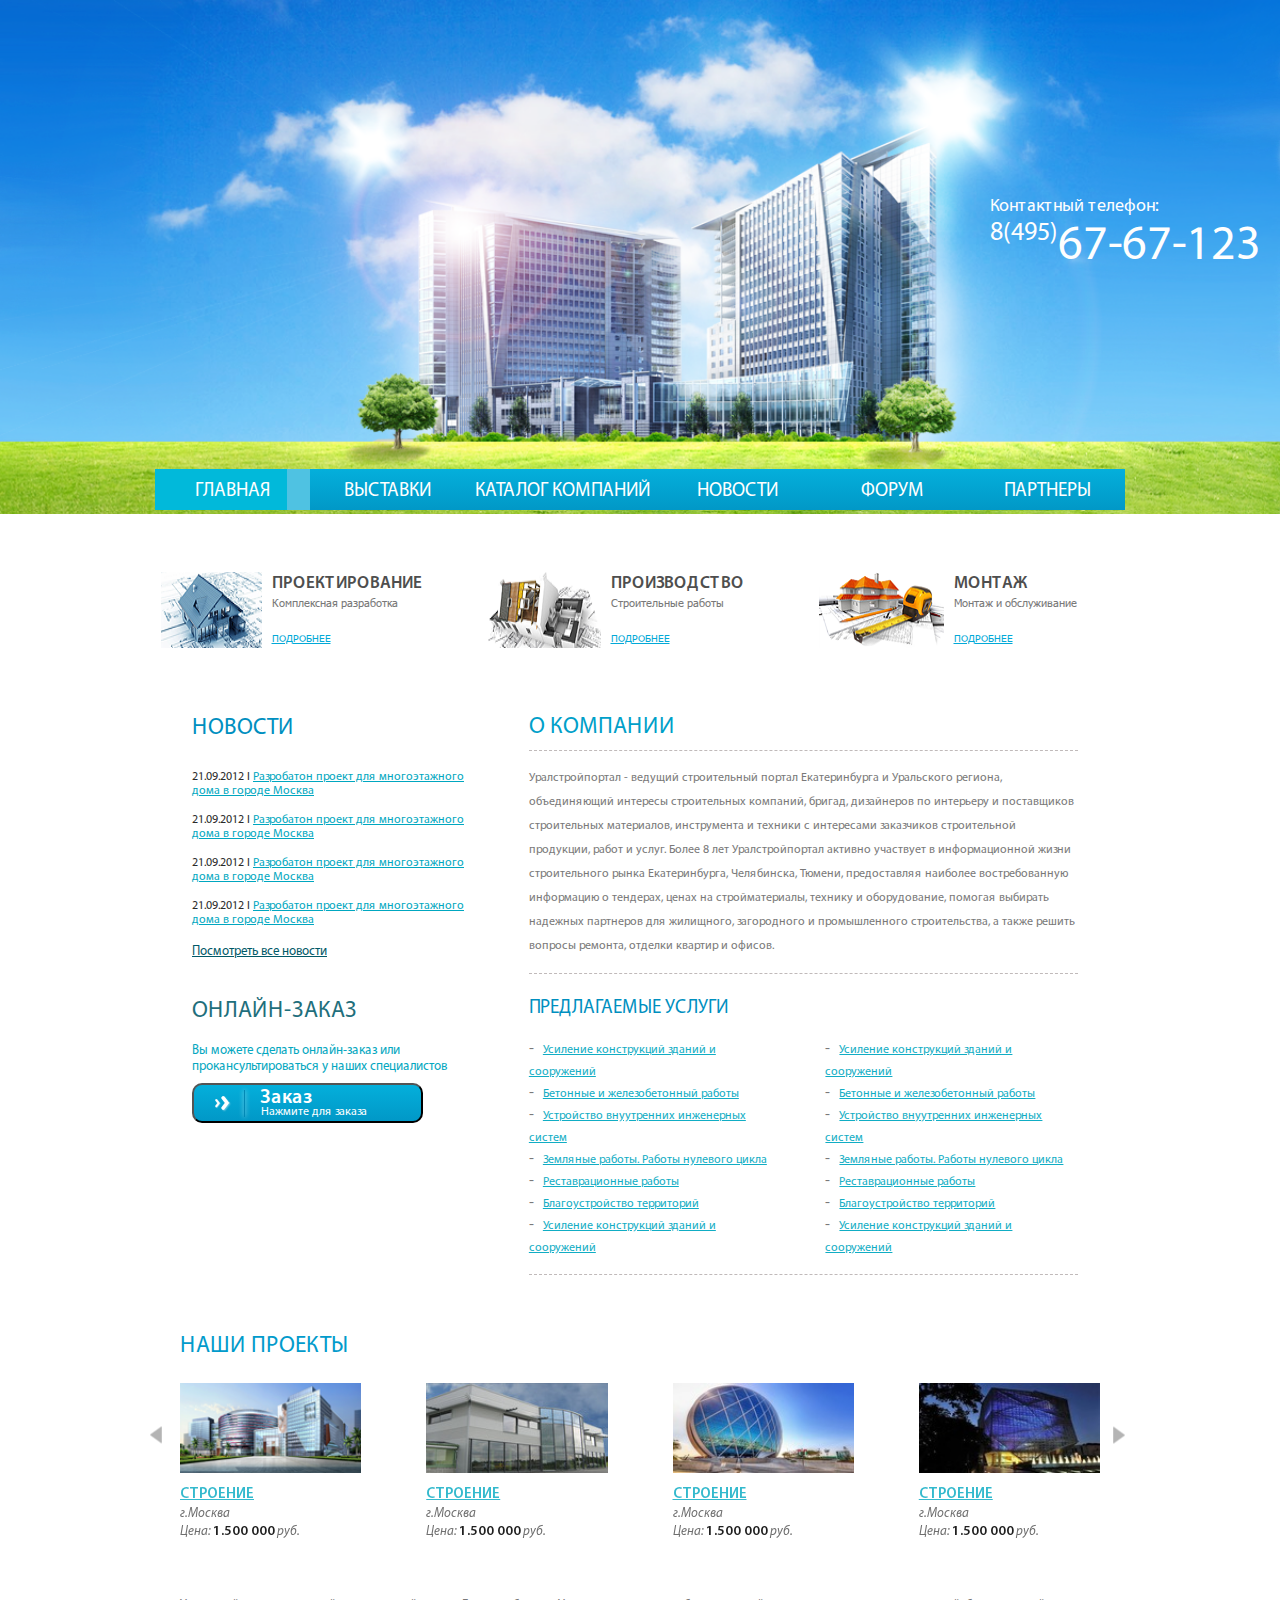
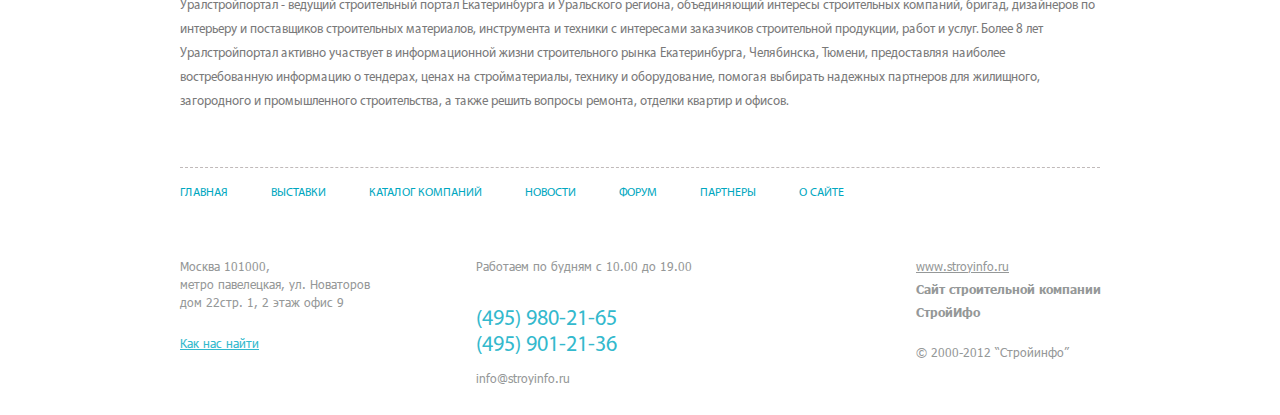
<file: index.html>
<!DOCTYPE html>
<html lang="ru">
<head>
	<meta charset="UTF-8">
	<meta name="viewport" content="width=device-width, initial-scale=1">
	<title>Уралстройпортал</title>
	<link rel="stylesheet" href="css/main.css">
	<link rel="stylesheet" href="css/media.css">
	<link rel="stylesheet" href="libs/owlcarousel2/assets/owl.carousel.min.css">
	<link rel="stylesheet" href="libs/owlcarousel2/assets/owl.theme.default.css">
</head>
<body>
	<header class="header">
			<div class="phone">
				<p>Контактный телефон:</p>
				<div class="flex">
				<p>8(495)</p>
				<p>67-67-123</p>
				</div>
			</div>
				<div class="container">
							<nav>
								<a href="#" id="touch-menu" class="icon">&#9776; Меню</a>
						<div class="menu">
							<ul class="ul">
								<li class="activ"><a href="#">ГЛАВНАЯ</a></li>
								<li><a href="#">ВЫСТАВКИ</a></li>
								<li><a href="#">КАТАЛОГ КОМПАНИЙ</a></li>
								<li><a href="#">НОВОСТИ</a></li>
								<li><a href="#">ФОРУМ</a></li>
								<li><a href="#">ПАРТНЕРЫ</a></li>
							</ul>
						</div>
					</nav>
			</div>
	</header>
	<section class="line">
		<div class="wrapper">
			<div class="line__cards">
				<div class="card">
					<img src="img/Layer1.png" alt="1">
					<div class="text text__margin">
						<p class="name">ПРОЕКТИРОВАНИЕ</p>
						<p class="position">Комплексная разработка</p>
						<p class="more"><a href="#">ПОДРОБНЕЕ</a></p>
						</div>
				</div>
				<div class="card">
					<img src="img/Layer2.png" alt="2">
					<div class="text">
						<p class="name">ПРОИЗВОДСТВО</p>
						<p class="position">Строительные работы</p>
						<p class="more"><a href="#">ПОДРОБНЕЕ</a></p>
						</div>
				</div>
				<div class="card">
					<img src="img/Layer3.png" alt="3">
					<div class="text">
						<p class="name">МОНТАЖ</p>
						<p class="position">Монтаж и обслуживание</p>
						<p class="more"><a href="#">ПОДРОБНЕЕ</a></p>
						</div>
					</div>
				</div>
			</div>
		</div>
	</section>

		<section class="main__content">
			<div class="wrapper__container">
<div class="news">
  <div class="main new">
    <h2 class="left__news">Новости</h2>
    <p>21.09.2012 l <a href="#">Разробатон проект для многоэтажного 
дома в городе Москва</a></p>
    <p>21.09.2012 l <a href="#">Разробатон проект для многоэтажного 
дома в городе Москва</a></p>
    <p>21.09.2012 l <a href="#">Разробатон проект для многоэтажного 
дома в городе Москва</a></p>
    <p>21.09.2012 l <a href="#">Разробатон проект для многоэтажного 
дома в городе Москва</a></p>
<a href="#" class="view">Посмотреть все новости</a>
  </div>
  <div class="right new adaptiv">
  	  	<h2 class="right__online">О КОМПАНИИ</h2>
    <p>
Уралстройпортал - ведущий строительный портал Екатеринбурга и Уральского региона, объединяющий интересы строительных компаний, бригад, дизайнеров по интерьеру и поставщиков строительных материалов, инструмента и техники с интересами заказчиков строительной продукции, работ и услуг. Более 8 лет Уралстройпортал активно участвует в информационной жизни строительного рынка Екатеринбурга, Челябинска, Тюмени, предоставляя наиболее востребованную информацию о тендерах, ценах на стройматериалы, технику и оборудование, помогая выбирать надежных партнеров для жилищного, загородного и промышленного строительства, а также решить вопросы ремонта, отделки квартир и офисов.
    </p>
  </div>
</div>

<div class="news">
  <div class="main new online__adap">
    <h2 class="left__online">Онлайн-заказ</h2>
    <p class="online">Вы можете сделать онлайн-заказ или
прокансультироваться у наших специалистов</p>
  <button class="btn">
	<div class="ims">
    <img src="img/prev button1.png" alt="1" style="vertical-align:middle">
     <img src="img/prev button2.png" alt="2" style="vertical-align:middle"> 
    </div>
    <div class="border"><p>Заказ</p>
    <p>Нажмите для заказа</p>
    </div>
</button>
</div>
  <div class="right new">
		<h2 class="rigth__two">ПРЕДЛАГАЕМЫЕ УСЛУГИ</h2>
		<div class="flex__services">
		<div class="services">
			<ul class="ul__serveces">
				<li><a href="#">Усиление конструкций зданий и сооружений</a></li>
				<li><a href="#">Бетонные и железобетонный работы</a></li>
				<li><a href="#">Устройство внуутренних инженерных систем</a></li>
				<li><a href="#">Земляные работы. Работы нулевого цикла</a></li>
				<li><a href="#">Реставрационные работы</a></li>
				<li><a href="#">Благоустройство территорий</a></li>
				<li><a href="#">Усиление конструкций зданий и сооружений</a></li>
			</ul>
		</div>
		<div class="proposed services">
			<ul class="ul__serveces">
				<li><a href="#">Усиление конструкций зданий и сооружений</a></li>
				<li><a href="#">Бетонные и железобетонный работы</a></li>
				<li><a href="#">Устройство внуутренних инженерных систем</a></li>
				<li><a href="#">Земляные работы. Работы нулевого цикла</a></li>
				<li><a href="#">Реставрационные работы</a></li>
				<li><a href="#">Благоустройство территорий</a></li>
				<li><a href="#">Усиление конструкций зданий и сооружений</a></li>
			</ul>
		</div>
	</div>
  </div>
</div>
</div>
		</section>
	<section class="projects">
		<div class="wrapper__container pro">
			<h2>НАШИ ПРОЕКТЫ</h2>
			<div class="owl-carousel owl-theme">
			  <div>
			  	<img src="img/Layer-row2.png" alt="structure">
					<h3><a href="#">СТРОЕНИЕ</a></h3>
					<p>г.Москва</p>
					<p>Цена:  <span>1.500 000</span> руб.</p>
			  </div>
			  <div>
			  	<img src="img/imgonline-com-ua-Resize-ztbFECZHjMfWB.jpg" alt="structure">
					<h3><a href="#">СТРОЕНИЕ</a></h3>
					<p>г.Москва</p>
					<p>Цена:  <span>1.500 000</span> руб.</p>
			  </div>
			 <div>
			  	<img src="img/imgonline-com-ua-Resize-0yqBtrIUTwGJ1q.jpg" alt="structure">
					<h3><a href="#">СТРОЕНИЕ</a></h3>
					<p>г.Москва</p>
					<p>Цена:  <span>1.500 000</span> руб.</p>
			  </div>
			  <div>
			  	<img src="img/imgonline-com-ua-Resize-JvB4XLoqzCplN.jpg" alt="structure">
					<h3><a href="#">СТРОЕНИЕ</a></h3>
					<p>г.Москва</p>
					<p>Цена:  <span>1.500 000</span> руб.</p>
			  </div>
			  <div>
			  	<img src="img/imgonline-com-ua-Resize-kkWCzeBWUd.jpg" alt="structure">
					<h3><a href="#">СТРОЕНИЕ</a></h3>
					<p>г.Москва</p>
					<p>Цена:  <span>1.500 000</span> руб.</p>
			  </div>
			  <div>
			  	<img src="img/imgonline-com-ua-Resize-LR4WkHXHHIGztzV.jpg" alt="structure">
					<h3><a href="#">СТРОЕНИЕ</a></h3>
					<p>г.Москва</p>
					<p>Цена:  <span>1.500 000</span> руб.</p>
			  </div>
			  <div>
			  	<img src="img/imgonline-com-ua-Resize-mVmnjokubJ.jpg" alt="structure">
					<h3><a href="#">СТРОЕНИЕ</a></h3>
					<p>г.Москва</p>
					<p>Цена:  <span>1.500 000</span> руб.</p>
			  </div>
			  <div>
			  	<img src="img/imgonline-com-ua-Resize-NA74BE8eLW.jpg" alt="structure">
					<h3><a href="#">СТРОЕНИЕ</a></h3>
					<p>г.Москва</p>
					<p>Цена:  <span>1.500 000</span> руб.</p>
			  </div>
			</div>
			<div class="text__about">
				Уралстройпортал - ведущий строительный портал Екатеринбурга и Уральского региона, объединяющий интересы строительных компаний, бригад, дизайнеров по интерьеру и поставщиков строительных материалов, инструмента и техники с интересами заказчиков строительной продукции, работ и услуг. Более 8 лет Уралстройпортал активно участвует в информационной жизни строительного рынка Екатеринбурга, Челябинска, Тюмени, предоставляя наиболее востребованную информацию о тендерах, ценах на стройматериалы, технику и оборудование, помогая выбирать надежных партнеров для жилищного, загородного и промышленного строительства, а также решить вопросы ремонта, отделки квартир и офисов.
			</div>
		</div>
	</section>
	<section class="footer__nav">
		<div class="wrapper__container">
			<div class="container__footer">
						<ul class="ul__footer">
							<li><a href="#">ГЛАВНАЯ</a></li>
							<li><a href="#">ВЫСТАВКИ</a></li>
							<li><a href="#">КАТАЛОГ КОМПАНИЙ</a></li>
							<li><a href="#">НОВОСТИ</a></li>
							<li><a href="#">ФОРУМ</a></li>
							<li><a href="#">ПАРТНЕРЫ</a></li>
							<li><a href="#">О САЙТЕ</a></li>
						</ul>
			</div>
		</div>	
	</section>
	<footer>
		<div class="wrapper__container">
			<div class="block__main">
				<div class="block__one">
					<p>Москва 101000,<br>
						метро павелецкая, ул. Новаторов дом
						22стр. 1, 2 этаж офис 9</p>
					<p class="find__us">
						<a href="https://faustrad9.wixsite.com/maxverst">Как нас найти</a>
					</p>
				</div>
				<div class="block__two">
					<p class="working__hours">Работаем по будням с 10.00 до 19.00</p>
					<p class="phone__footer">
						(495) 980-21-65
					</p>
					<p class="phone__footer">
						(495) 901-21-36
					</p>
					<p class="mail__footer">
						info@stroyinfo.ru
					</p>
				</div>
				<div class="block__three">
					<p class="site">
						<a href="https://faustrad9.wixsite.com/maxverst">www.stroyinfo.ru</a>
					</p>
					<p class="bold inline">Сайт строительной компании
					</p>
					<p class="bold">
					СтройИфо</p>
					<p class="hold">© 2000-2012 “Стройинфо”</p>
				</div>
			</div>		
		</div>
	</footer>
	<script src="js/jquery-3.4.1.min.js"></script>
	<script src="libs/owlcarousel2/owl.carousel.min.js"></script>
	<script src="js/main.js"></script>
</body>
</html>
</file>
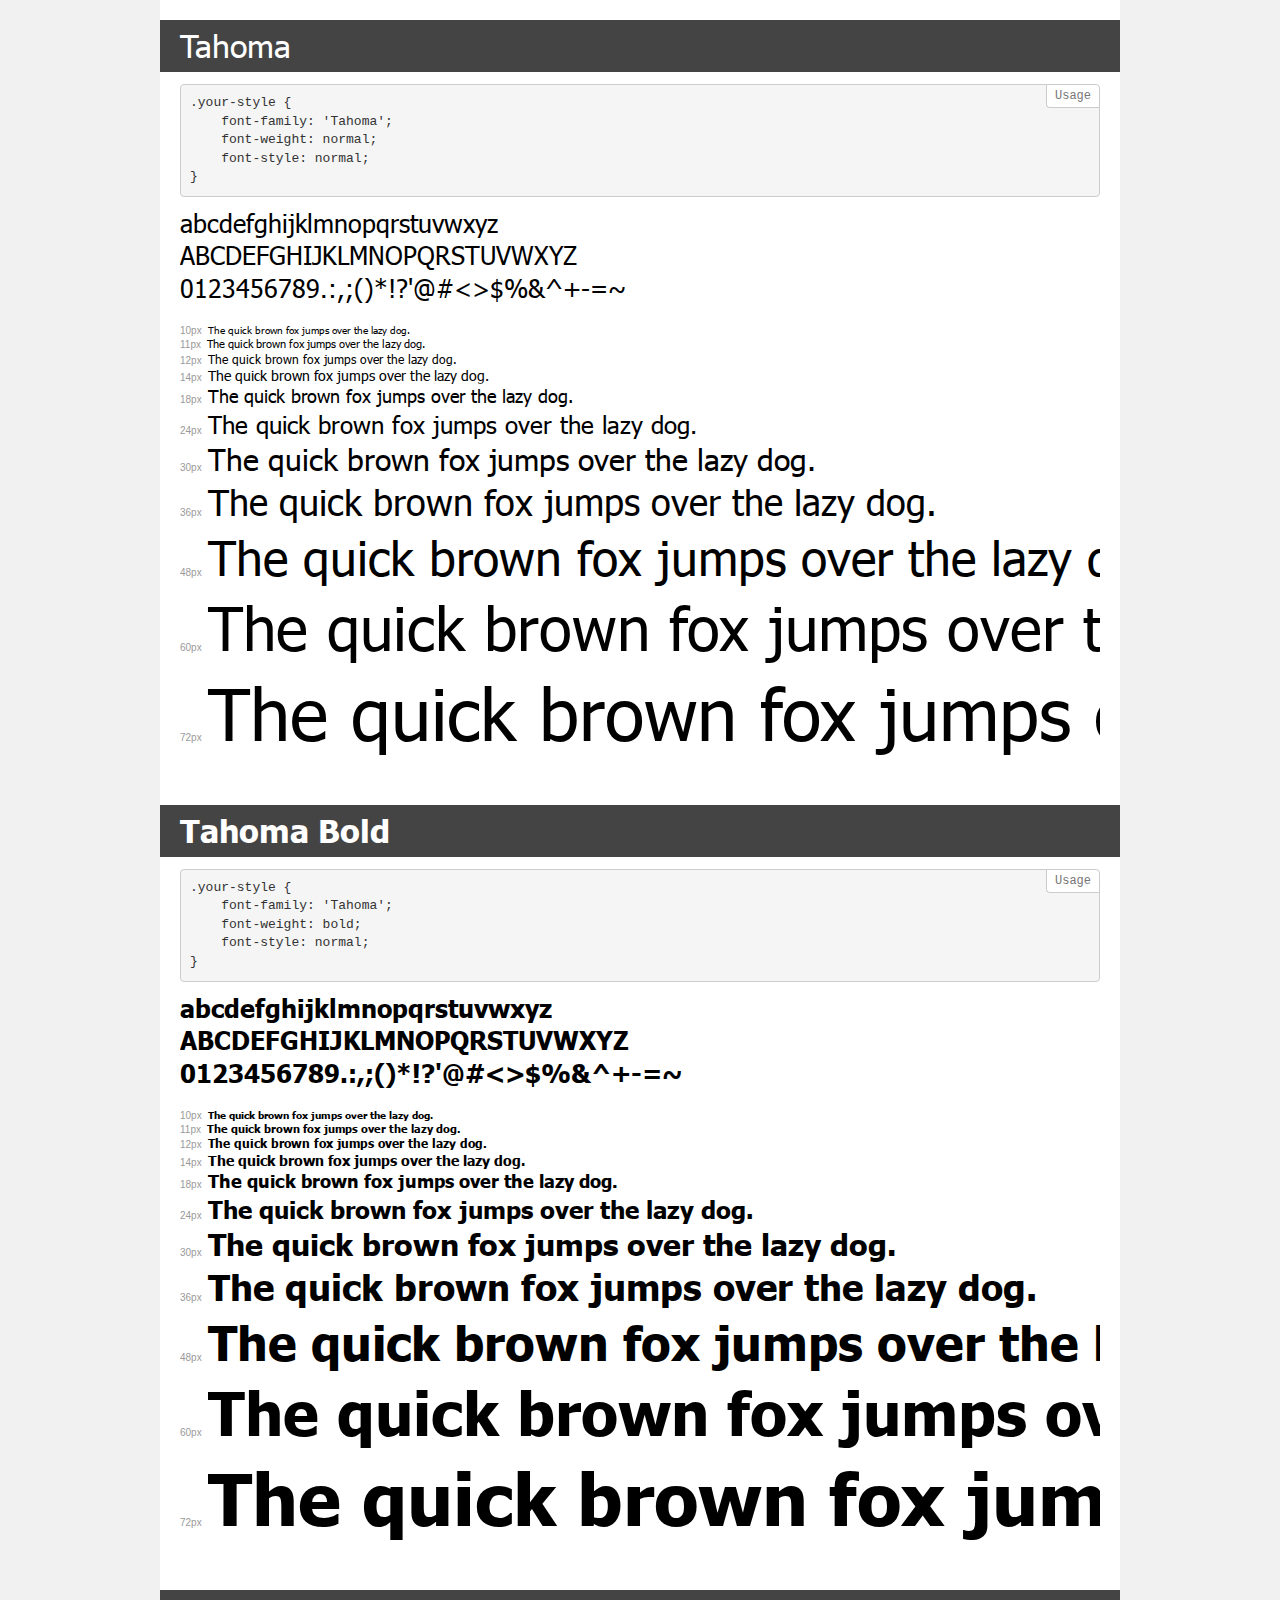
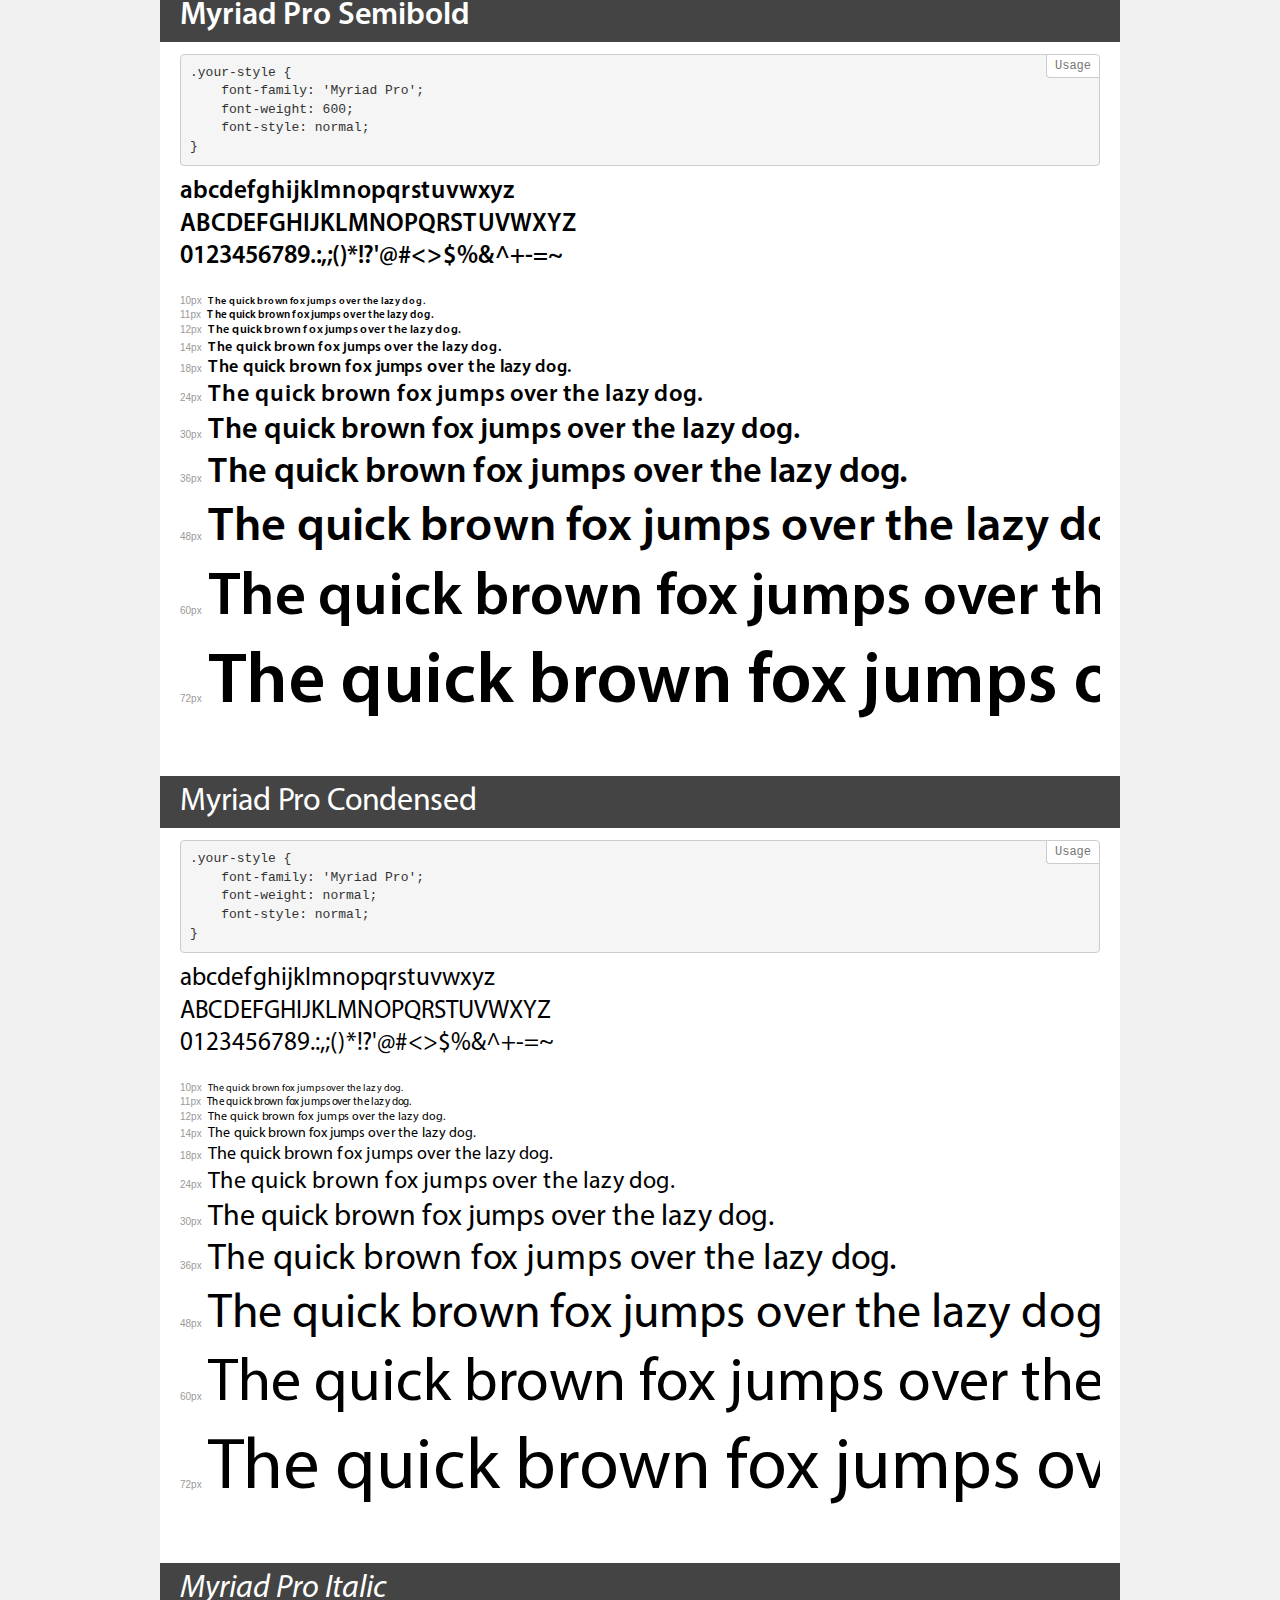
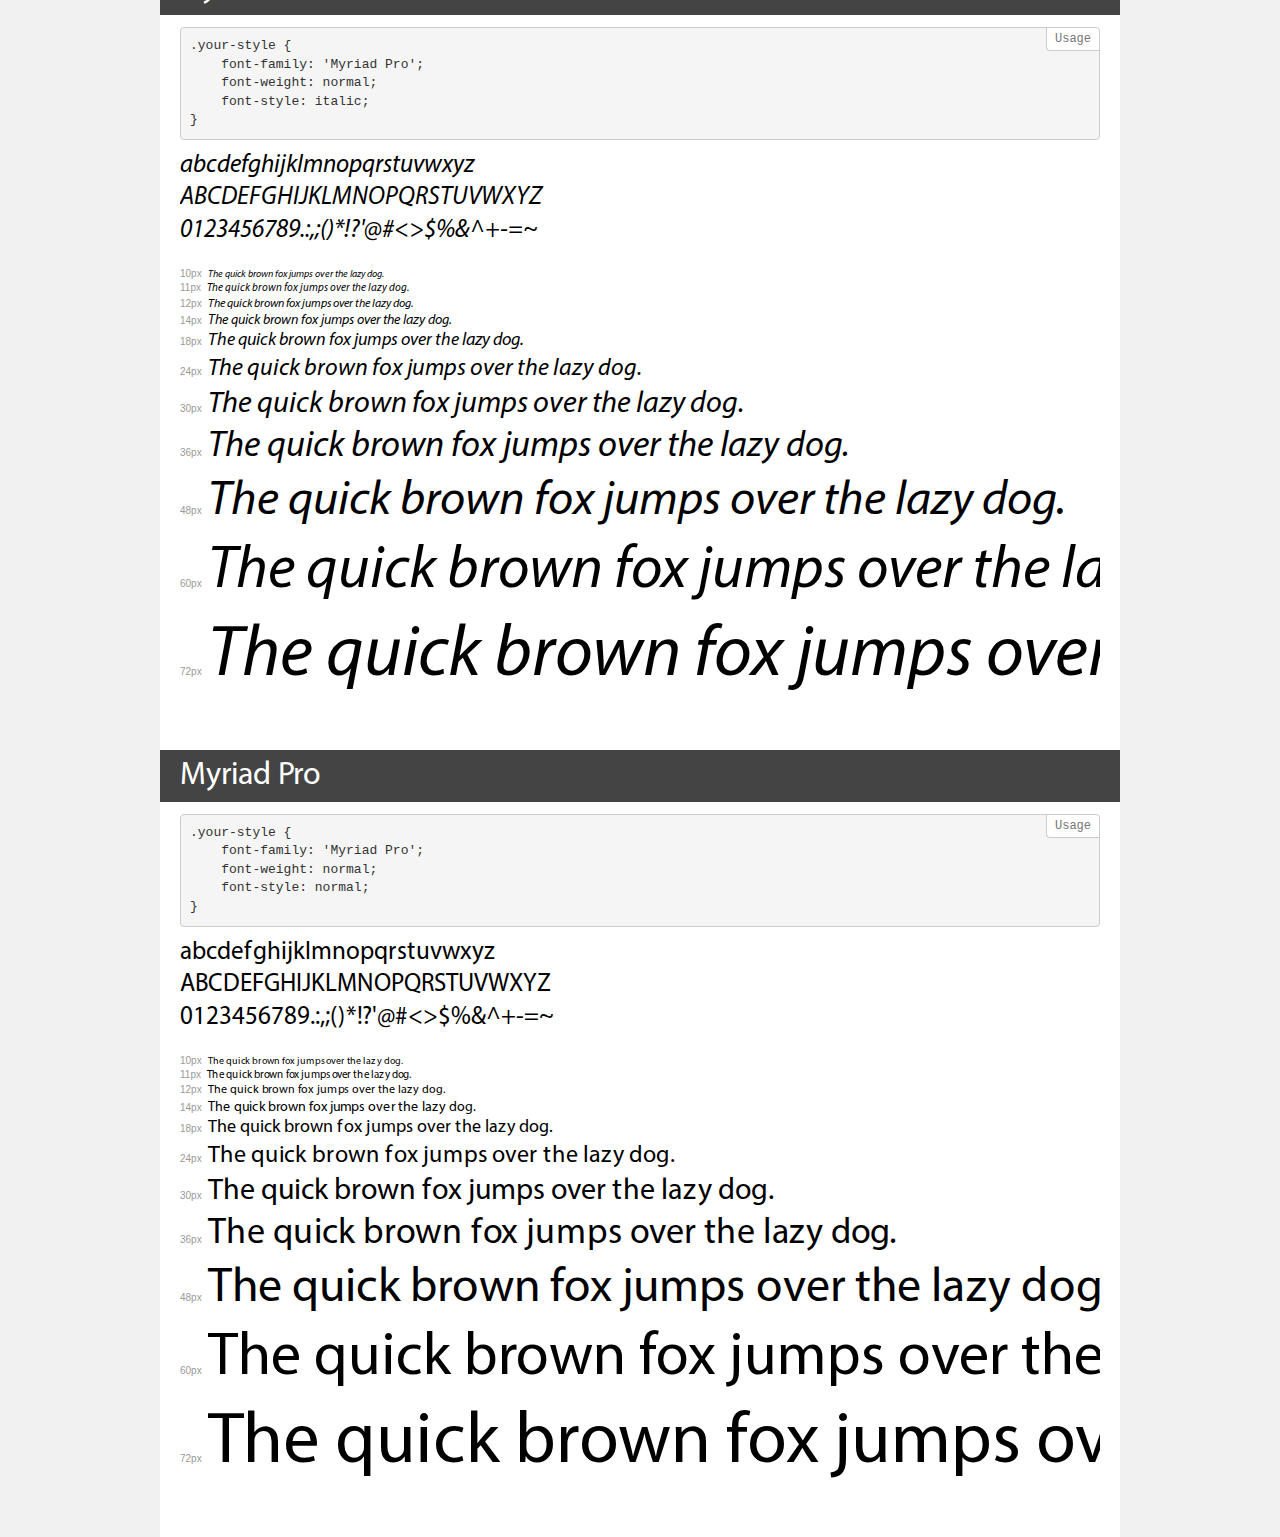
<file: fonts/demo.html>
<!DOCTYPE html>
<html>
<head>
    <meta charset="utf-8">
    <meta http-equiv="X-UA-Compatible" content="IE=edge">
    <meta name="viewport" content="width=device-width, initial-scale=1">
    <meta name="robots" content="noindex, noarchive">
    <meta name="format-detection" content="telephone=no">
    <title>Transfonter demo</title>
    <link href="stylesheet.css" rel="stylesheet">
    <style>
        /*
        http://meyerweb.com/eric/tools/css/reset/
        v2.0 | 20110126
        License: none (public domain)
        */
        html, body, div, span, applet, object, iframe,
        h1, h2, h3, h4, h5, h6, p, blockquote, pre,
        a, abbr, acronym, address, big, cite, code,
        del, dfn, em, img, ins, kbd, q, s, samp,
        small, strike, strong, sub, sup, tt, var,
        b, u, i, center,
        dl, dt, dd, ol, ul, li,
        fieldset, form, label, legend,
        table, caption, tbody, tfoot, thead, tr, th, td,
        article, aside, canvas, details, embed,
        figure, figcaption, footer, header, hgroup,
        menu, nav, output, ruby, section, summary,
        time, mark, audio, video {
            margin: 0;
            padding: 0;
            border: 0;
            font-size: 100%;
            font: inherit;
            vertical-align: baseline;
        }
        /* HTML5 display-role reset for older browsers */
        article, aside, details, figcaption, figure,
        footer, header, hgroup, menu, nav, section {
            display: block;
        }
        body {
            line-height: 1;
        }
        ol, ul {
            list-style: none;
        }
        blockquote, q {
            quotes: none;
        }
        blockquote:before, blockquote:after,
        q:before, q:after {
            content: '';
            content: none;
        }
        table {
            border-collapse: collapse;
            border-spacing: 0;
        }
        /* common styles */
        body {
            background: #f1f1f1;
            color: #000;
        }
        .page {
            background: #fff;
            width: 920px;
            margin: 0 auto;
            padding: 20px 20px 0 20px;
            overflow: hidden;
        }
        .font-container {
            overflow-x: auto;
            overflow-y: hidden;
            margin-bottom: 40px;
            line-height: 1.3;
            white-space: nowrap;
            padding-bottom: 5px;
        }
        h1 {
            position: relative;
            background: #444;
            font-size: 32px;
            color: #fff;
            padding: 10px 20px;
            margin: 0 -20px 12px -20px;
        }
        .letters {
            font-size: 25px;
            margin-bottom: 20px;
        }
        .s10:before {
            content: '10px';
        }
        .s11:before {
            content: '11px';
        }
        .s12:before {
            content: '12px';
        }
        .s14:before {
            content: '14px';
        }
        .s18:before {
            content: '18px';
        }
        .s24:before {
            content: '24px';
        }
        .s30:before {
            content: '30px';
        }
        .s36:before {
            content: '36px';
        }
        .s48:before {
            content: '48px';
        }
        .s60:before {
            content: '60px';
        }
        .s72:before {
            content: '72px';
        }
        .s10:before, .s11:before, .s12:before, .s14:before,
        .s18:before, .s24:before, .s30:before, .s36:before,
        .s48:before, .s60:before, .s72:before {
            font-family: Arial, sans-serif;
            font-size: 10px;
            font-weight: normal;
            font-style: normal;
            color: #999;
            padding-right: 6px;
        }
        pre {
            display: block;
            position: relative;
            padding: 9px;
            margin: 0 0 10px;
            font-family: Monaco, Menlo, Consolas, "Courier New", monospace !important;
            font-size: 13px;
            line-height: 1.428571429;
            color: #333;
            font-weight: normal !important;
            font-style: normal !important;
            background-color: #f5f5f5;
            border: 1px solid #ccc;
            overflow-x: auto;
            border-radius: 4px;
        }
        pre:after {
            display: block;
            position: absolute;
            right: 0;
            top: 0;
            content: 'Usage';
            line-height: 1;
            padding: 5px 8px;
            font-size: 12px;
            color: #767676;
            background-color: #fff;
            border: 1px solid #ccc;
            border-right: none;
            border-top: none;
            border-radius: 0 4px 0 4px;
            z-index: 10;
        }
        /* responsive */
        @media (max-width: 959px) {
            .page {
                width: auto;
                margin: 0;
            }
        }
    </style>
</head>
<body>
<div class="page">
    <div class="demo" style="font-family: 'Tahoma'; font-weight: normal; font-style: normal;">
        <h1>Tahoma</h1>
        <pre>.your-style {
    font-family: 'Tahoma';
    font-weight: normal;
    font-style: normal;
}</pre>
        <div class="font-container">
            <p class="letters">
                abcdefghijklmnopqrstuvwxyz<br>
ABCDEFGHIJKLMNOPQRSTUVWXYZ<br>
                0123456789.:,;()*!?'@#<>$%&^+-=~
            </p>
            <p class="s10" style="font-size: 10px;">The quick brown fox jumps over the lazy dog.</p>
            <p class="s11" style="font-size: 11px;">The quick brown fox jumps over the lazy dog.</p>
            <p class="s12" style="font-size: 12px;">The quick brown fox jumps over the lazy dog.</p>
            <p class="s14" style="font-size: 14px;">The quick brown fox jumps over the lazy dog.</p>
            <p class="s18" style="font-size: 18px;">The quick brown fox jumps over the lazy dog.</p>
            <p class="s24" style="font-size: 24px;">The quick brown fox jumps over the lazy dog.</p>
            <p class="s30" style="font-size: 30px;">The quick brown fox jumps over the lazy dog.</p>
            <p class="s36" style="font-size: 36px;">The quick brown fox jumps over the lazy dog.</p>
            <p class="s48" style="font-size: 48px;">The quick brown fox jumps over the lazy dog.</p>
            <p class="s60" style="font-size: 60px;">The quick brown fox jumps over the lazy dog.</p>
            <p class="s72" style="font-size: 72px;">The quick brown fox jumps over the lazy dog.</p>
        </div>
    </div>
    <div class="demo" style="font-family: 'Tahoma'; font-weight: bold; font-style: normal;">
        <h1>Tahoma Bold</h1>
        <pre>.your-style {
    font-family: 'Tahoma';
    font-weight: bold;
    font-style: normal;
}</pre>
        <div class="font-container">
            <p class="letters">
                abcdefghijklmnopqrstuvwxyz<br>
ABCDEFGHIJKLMNOPQRSTUVWXYZ<br>
                0123456789.:,;()*!?'@#<>$%&^+-=~
            </p>
            <p class="s10" style="font-size: 10px;">The quick brown fox jumps over the lazy dog.</p>
            <p class="s11" style="font-size: 11px;">The quick brown fox jumps over the lazy dog.</p>
            <p class="s12" style="font-size: 12px;">The quick brown fox jumps over the lazy dog.</p>
            <p class="s14" style="font-size: 14px;">The quick brown fox jumps over the lazy dog.</p>
            <p class="s18" style="font-size: 18px;">The quick brown fox jumps over the lazy dog.</p>
            <p class="s24" style="font-size: 24px;">The quick brown fox jumps over the lazy dog.</p>
            <p class="s30" style="font-size: 30px;">The quick brown fox jumps over the lazy dog.</p>
            <p class="s36" style="font-size: 36px;">The quick brown fox jumps over the lazy dog.</p>
            <p class="s48" style="font-size: 48px;">The quick brown fox jumps over the lazy dog.</p>
            <p class="s60" style="font-size: 60px;">The quick brown fox jumps over the lazy dog.</p>
            <p class="s72" style="font-size: 72px;">The quick brown fox jumps over the lazy dog.</p>
        </div>
    </div>
    <div class="demo" style="font-family: 'Myriad Pro'; font-weight: 600; font-style: normal;">
        <h1>Myriad Pro Semibold</h1>
        <pre>.your-style {
    font-family: 'Myriad Pro';
    font-weight: 600;
    font-style: normal;
}</pre>
        <div class="font-container">
            <p class="letters">
                abcdefghijklmnopqrstuvwxyz<br>
ABCDEFGHIJKLMNOPQRSTUVWXYZ<br>
                0123456789.:,;()*!?'@#<>$%&^+-=~
            </p>
            <p class="s10" style="font-size: 10px;">The quick brown fox jumps over the lazy dog.</p>
            <p class="s11" style="font-size: 11px;">The quick brown fox jumps over the lazy dog.</p>
            <p class="s12" style="font-size: 12px;">The quick brown fox jumps over the lazy dog.</p>
            <p class="s14" style="font-size: 14px;">The quick brown fox jumps over the lazy dog.</p>
            <p class="s18" style="font-size: 18px;">The quick brown fox jumps over the lazy dog.</p>
            <p class="s24" style="font-size: 24px;">The quick brown fox jumps over the lazy dog.</p>
            <p class="s30" style="font-size: 30px;">The quick brown fox jumps over the lazy dog.</p>
            <p class="s36" style="font-size: 36px;">The quick brown fox jumps over the lazy dog.</p>
            <p class="s48" style="font-size: 48px;">The quick brown fox jumps over the lazy dog.</p>
            <p class="s60" style="font-size: 60px;">The quick brown fox jumps over the lazy dog.</p>
            <p class="s72" style="font-size: 72px;">The quick brown fox jumps over the lazy dog.</p>
        </div>
    </div>
    <div class="demo" style="font-family: 'Myriad Pro'; font-weight: normal; font-style: normal;">
        <h1>Myriad Pro Condensed</h1>
        <pre>.your-style {
    font-family: 'Myriad Pro';
    font-weight: normal;
    font-style: normal;
}</pre>
        <div class="font-container">
            <p class="letters">
                abcdefghijklmnopqrstuvwxyz<br>
ABCDEFGHIJKLMNOPQRSTUVWXYZ<br>
                0123456789.:,;()*!?'@#<>$%&^+-=~
            </p>
            <p class="s10" style="font-size: 10px;">The quick brown fox jumps over the lazy dog.</p>
            <p class="s11" style="font-size: 11px;">The quick brown fox jumps over the lazy dog.</p>
            <p class="s12" style="font-size: 12px;">The quick brown fox jumps over the lazy dog.</p>
            <p class="s14" style="font-size: 14px;">The quick brown fox jumps over the lazy dog.</p>
            <p class="s18" style="font-size: 18px;">The quick brown fox jumps over the lazy dog.</p>
            <p class="s24" style="font-size: 24px;">The quick brown fox jumps over the lazy dog.</p>
            <p class="s30" style="font-size: 30px;">The quick brown fox jumps over the lazy dog.</p>
            <p class="s36" style="font-size: 36px;">The quick brown fox jumps over the lazy dog.</p>
            <p class="s48" style="font-size: 48px;">The quick brown fox jumps over the lazy dog.</p>
            <p class="s60" style="font-size: 60px;">The quick brown fox jumps over the lazy dog.</p>
            <p class="s72" style="font-size: 72px;">The quick brown fox jumps over the lazy dog.</p>
        </div>
    </div>
    <div class="demo" style="font-family: 'Myriad Pro'; font-weight: normal; font-style: italic;">
        <h1>Myriad Pro Italic</h1>
        <pre>.your-style {
    font-family: 'Myriad Pro';
    font-weight: normal;
    font-style: italic;
}</pre>
        <div class="font-container">
            <p class="letters">
                abcdefghijklmnopqrstuvwxyz<br>
ABCDEFGHIJKLMNOPQRSTUVWXYZ<br>
                0123456789.:,;()*!?'@#<>$%&^+-=~
            </p>
            <p class="s10" style="font-size: 10px;">The quick brown fox jumps over the lazy dog.</p>
            <p class="s11" style="font-size: 11px;">The quick brown fox jumps over the lazy dog.</p>
            <p class="s12" style="font-size: 12px;">The quick brown fox jumps over the lazy dog.</p>
            <p class="s14" style="font-size: 14px;">The quick brown fox jumps over the lazy dog.</p>
            <p class="s18" style="font-size: 18px;">The quick brown fox jumps over the lazy dog.</p>
            <p class="s24" style="font-size: 24px;">The quick brown fox jumps over the lazy dog.</p>
            <p class="s30" style="font-size: 30px;">The quick brown fox jumps over the lazy dog.</p>
            <p class="s36" style="font-size: 36px;">The quick brown fox jumps over the lazy dog.</p>
            <p class="s48" style="font-size: 48px;">The quick brown fox jumps over the lazy dog.</p>
            <p class="s60" style="font-size: 60px;">The quick brown fox jumps over the lazy dog.</p>
            <p class="s72" style="font-size: 72px;">The quick brown fox jumps over the lazy dog.</p>
        </div>
    </div>
    <div class="demo" style="font-family: 'Myriad Pro'; font-weight: normal; font-style: normal;">
        <h1>Myriad Pro</h1>
        <pre>.your-style {
    font-family: 'Myriad Pro';
    font-weight: normal;
    font-style: normal;
}</pre>
        <div class="font-container">
            <p class="letters">
                abcdefghijklmnopqrstuvwxyz<br>
ABCDEFGHIJKLMNOPQRSTUVWXYZ<br>
                0123456789.:,;()*!?'@#<>$%&^+-=~
            </p>
            <p class="s10" style="font-size: 10px;">The quick brown fox jumps over the lazy dog.</p>
            <p class="s11" style="font-size: 11px;">The quick brown fox jumps over the lazy dog.</p>
            <p class="s12" style="font-size: 12px;">The quick brown fox jumps over the lazy dog.</p>
            <p class="s14" style="font-size: 14px;">The quick brown fox jumps over the lazy dog.</p>
            <p class="s18" style="font-size: 18px;">The quick brown fox jumps over the lazy dog.</p>
            <p class="s24" style="font-size: 24px;">The quick brown fox jumps over the lazy dog.</p>
            <p class="s30" style="font-size: 30px;">The quick brown fox jumps over the lazy dog.</p>
            <p class="s36" style="font-size: 36px;">The quick brown fox jumps over the lazy dog.</p>
            <p class="s48" style="font-size: 48px;">The quick brown fox jumps over the lazy dog.</p>
            <p class="s60" style="font-size: 60px;">The quick brown fox jumps over the lazy dog.</p>
            <p class="s72" style="font-size: 72px;">The quick brown fox jumps over the lazy dog.</p>
        </div>
    </div>
</div>
</body>
</html>
</file>
<file: css/main.css>
@font-face {
    font-family: 'Tahoma';
    src: url('../fonts/Tahoma.eot');
    src: url('../fonts/Tahoma.eot?#iefix') format('embedded-opentype'),
        url('../fonts/Tahoma.woff2') format('woff2'),
        url('../fonts/Tahoma.woff') format('woff'),
        url('../fonts/Tahoma.ttf') format('truetype'),
        url('../fonts/Tahoma.svg#Tahoma') format('svg');
    font-weight: normal;
    font-style: normal;
}

@font-face {
    font-family: 'Tahoma';
    src: url('../fonts/Tahoma-Bold.eot');
    src: url('../fonts/Tahoma-Bold.eot?#iefix') format('embedded-opentype'),
        url('../fonts/Tahoma-Bold.woff2') format('woff2'),
        url('../fonts/Tahoma-Bold.woff') format('woff'),
        url('../fonts/Tahoma-Bold.ttf') format('truetype'),
        url('../fonts/Tahoma-Bold.svg#Tahoma-Bold') format('svg');
    font-weight: bold;
    font-style: normal;
}

@font-face {
    font-family: 'Myriad Pro';
    src: url('../fonts/MyriadPro-Semibold.eot');
    src: url('../fonts/MyriadPro-Semibold.eot?#iefix') format('embedded-opentype'),
        url('../fonts/MyriadPro-Semibold.woff2') format('woff2'),
        url('../fonts/MyriadPro-Semibold.woff') format('woff'),
        url('../fonts/MyriadPro-Semibold.ttf') format('truetype'),
        url('../fonts/MyriadPro-Semibold.svg#MyriadPro-Semibold') format('svg');
    font-weight: 600;
    font-style: normal;
}

@font-face {
    font-family: 'Myriad Pro';
    src: url('../fonts/MyriadPro-Cond.eot');
    src: url('../fonts/MyriadPro-Cond.eot?#iefix') format('embedded-opentype'),
        url('../fonts/MyriadPro-Cond.woff2') format('woff2'),
        url('../fonts/MyriadPro-Cond.woff') format('woff'),
        url('../fonts/MyriadPro-Cond.ttf') format('truetype'),
        url('../fonts/MyriadPro-Cond.svg#MyriadPro-Cond') format('svg');
    font-weight: normal;
    font-style: normal;
}

@font-face {
    font-family: 'Myriad Pro';
    src: url('../fonts/MyriadPro-It.eot');
    src: url('../fonts/MyriadPro-It.eot?#iefix') format('embedded-opentype'),
        url('../fonts/MyriadPro-It.woff2') format('woff2'),
        url('../fonts/MyriadPro-It.woff') format('woff'),
        url('../fonts/MyriadPro-It.ttf') format('truetype'),
        url('../fonts/MyriadPro-It.svg#MyriadPro-It') format('svg');
    font-weight: normal;
    font-style: italic;
}

@font-face {
    font-family: 'Myriad Pro';
    src: url('../fonts/MyriadPro-Regular.eot');
    src: url('../fonts/MyriadPro-Regular.eot?#iefix') format('embedded-opentype'),
        url('../fonts/MyriadPro-Regular.woff2') format('woff2'),
        url('../fonts/MyriadPro-Regular.woff') format('woff'),
        url('../fonts/MyriadPro-Regular.ttf') format('truetype'),
        url('../fonts/MyriadPro-Regular.svg#MyriadPro-Regular') format('svg');
    font-weight: normal;
    font-style: normal;
}

body{
color: #797979;
font-family: 'Myriad Pro', sans-serif;
padding: 0;
margin: 0;
}
div, p, a, img, form, button {
box-sizing: border-box;
}
h1, h2, h3, h4, h5, h6 {
  color: #008fbf;
  font-family: 'Myriad Pro', sans-serif;
  font-weight: normal;
  font-style: normal;
  padding: 0;
  margin: 0;
}
ul, li {
  display: block;
  padding: 0;
  margin: 0;
}
p {
  padding: 0;
  margin: 0;  
}
a {
  text-decoration: none;
}

.header {
    background: url(../img/back.png) no-repeat;
    background-size: cover;
    background-position-x: center;
    /*height: 484px;*/
    height: 514px;
    position:relative;
}
.phone {
    float: right;
    padding-right: 19px;
    padding-top: 196px;
/*    padding-left: 966px;*/
    color: #fefefe;
    font-weight: normal;
    font-style: normal;
}
.phone p {
    font-size: 18px;
}
.flex {
    display: -webkit-flex;
    display: -moz-flex;
    display: -ms-flex;
    display: -o-flex;
    display: flex;
}
.flex p:nth-child(1) {
    font-size: 26px;
}
.flex p:nth-child(2) {
    font-size: 48px;
}

.container {
/*    max-width: 970px;*/
    width: 100%;

    margin: 0 auto;
    position:absolute;
    bottom:0;

}
.ul {
    max-width: 970px;
    margin: 0 auto;
    background: linear-gradient(to top, #0198c7, #04afdb);
    height: 41px;
}
nav {
  display: flex;
  align-items: center;
}
.menu {
margin: 0 auto;
}
.menu ul {
  display: flex;
}
.menu a, 
#touch-menu {
  font-size: 19px;
  color: #fff;
}
.menu li {
    padding-top: 11px;
    padding-bottom: 7px;
}
.ul li {
    width: 160px;
}

.ul a {
    text-align: center;
    display: block;
}
.menu li:hover,
#touch-menu:hover {
  background: #03bddd;
}
#touch-menu {
  display: none;
}
.ul li:nth-child(3) {
    width: 200px;
}
.activ {
    width: 100%;
    background: linear-gradient(to right, #01b9da 85%, #4fc2e2 15%);
}

.line {
/*    height: 180px;*/
    background: #fff;
    padding-top: 58px;
/*    padding-bottom: 58px;*/
}
.wrapper {
    max-width: 895px;
    margin: 0 auto;
}
.line__cards {
    display: -webkit-flex;
    display: -moz-flex;
    display: -ms-flex;
    display: -o-flex;
    display: flex;
    margin-left: -32px;
}
.card {
    display: -webkit-flex;
    display: -moz-flex;
    display: -ms-flex;
    display: -o-flex;
    display: flex;
}
.card img {
    height: auto;
}
.text {
    margin-left: 10px;
}
.name {
    line-height: 24px;
    font-size: 17px;
    color: #4e4e4e;
}
.position {
    font-family: 'Tahoma', sans-serif;
    font-weight: 400;
    font-size: 11px;
    white-space: nowrap;
}
.more {
padding-top: 20px;
}
.more a {
    font-family: 'Tahoma', sans-serif;
    font-weight: 400;
    font-size: 10px;
    color: #03a9d7;
    text-decoration: underline;
    text-decoration-color: #03a9d7;
}
.card:nth-child(2) {
    margin-left: 54px;
}
.card:nth-child(3) {
    margin-left: 75px;
}







*{
  box-sizng:border-box;
}
html,body{
  margin:0;
  padding:0;
}
img{
  display:block;
  max-width:100%;
}
.news{
  display:flex;
  justify-content: space-between;
  padding:2px;
  margin:10px;
}
.new{
  width:100%;
}
.new:last-child{
  padding:10px;
  display:flex;
  flex-direction:column;
}
.new span{
  margin-left:10px;
  font-size:1rem;
}
.new span{
  font-variant:small-caps;
}
.name{
  font-weight:900;
}





.wrapper__container{
    max-width: 920px;
    margin: 0 auto;
}
.main__content {
    padding-top: 55px;
}
.main{
    width: 50%;
}
.new p{
    color: #2a2a2a;
    padding-bottom: 15px;
    font-weight: 400;
    font-size: 12px;
}
.new a{
    text-decoration: underline;
    color: #00a7c0;
}
.left__news{
    padding-bottom: 27px;
    color: #008fbf;
    text-transform: uppercase;
    font-size: 23px;
}
a.view {
    color: #015967;
    font-size: 13px;
}
.left__online{
    color: #1f6f7c;
    text-transform: uppercase;
    font-size: 23px;
}
p.online {
    padding-top: 17px;
    padding-bottom: 8px;
    color: #04a7c0;
    font-size: 13px;
}

    .ims{
    display: -webkit-flex;
    display: -moz-flex;
    display: -ms-flex;
    display: -o-flex;
    display: flex;
    padding-top: 10px;
    margin-left: 15px;
    }
    .border {
    margin-left: 12px;
    position: relative;
    }
    .border p{
    font-family: 'Myriad Pro', sans-serif;
    align-items: center;
    text-align: center;
    color: #fff;
    padding-bottom: 0px;
    }
    .border::after {
    content: ' ';
    width: 1px;
    height: 2em;
    background-color: #0189b6;
    display: block;
    position: absolute;
    top: 4px;
    right: 122px;
    box-shadow: 0px 0px 5px 0px #fff;
}
    .btn {
    cursor: pointer;
    display: -webkit-flex;
    display: -moz-flex;
    display: -ms-flex;
    display: -o-flex;
    display: flex;
    max-width: 231px;
    width: 100%;
    height: 40px;
    background: linear-gradient(to top, #0198c7, #04afdb);
    border-radius: 10px;
    transition: all 0.5s ease;
    }
    .btn:hover {
    background: #c20b07;
    color: #f4faf6;
    }
    .ims img:nth-child(1) {
    width: 6px;
    height: 10px;
    margin-top: 3px;
}
   .ims img:nth-child(2) {
    width: 11px;
    height: 16px;
}
    .border p:nth-child(1) {
    margin-bottom: -8px;
    font-weight: 600;
    font-size: 20px;
    margin-left: -38px;
}
    .border p:nth-child(2) {
    font-weight: 400;
    font-size: 12px;
    margin-left: 17px;
    padding-top: 3px;
}

.right {
    margin-top: -11px;
    margin-left: 46px;
}
.right__online {
    font-size: 23px;
    border-bottom: 1px dashed #c0baba;
    padding-bottom: 8px;
    color: #00a0c9;
}
.right p{
    line-height: 24px;
    font-size: 12px;
    color: #797979;
    padding-top: 15px;
    padding-bottom: 15px;
    border-bottom: 1px dashed #c0baba;
}

.flex__services{
    display: -webkit-flex;
    display: -moz-flex;
    display: -ms-flex;
    display: -o-flex;
    display: flex;
    padding-bottom: 15px;
    border-bottom: 1px dashed #c0baba;
}


.services ul li:before {
    content: "-";
    position: relative;
    margin-right: 8px;
}
.rigth__two {
    font-size: 19px;
    padding-bottom: 19px;
}
.services a{
    color: #11adc4;
    font-size: 12px;
    line-height: 22px;
}
.proposed {
    margin-left: 44px;
}


/*.pro{
    height: 433px;
}*/
.pro h2 {
    padding-top: 36px;
    padding-bottom: 22px;
    font-size: 23px;
    color: #029bcb;
}
.pro h3 {
    line-height: 21px;
}
.pro h3 a{
    font-weight: 600;
    font-size: 15px;
    color: #33b9cd;
    text-decoration: underline;
}
.pro p {
    line-height: 18px;
    font-weight: normal;
    font-style: italic;
    color: #6f6f6f;
    font-size: 13px;
}
.pro span {
    font-weight: 600;
    font-style: normal;
    font-size: 14px;
    color: #1f1f1f;
}

/*Позиционирование кнопок carousel start*/
.owl-carousel .owl-nav [class*=owl-] {
    position: absolute;
    top: 30%;
    transform: translateY(-50%);
}
.owl-carousel .owl-nav button.owl-prev {
    left: -35px;
}
.owl-carousel .owl-nav button.owl-next {
    right: -30px;
}
/*Позиционирование кнопок carousel end*/
.owl-carousel .owl-item img {
    padding-bottom: 10px;
}
.text__about {
    padding-top: 43px;
    font-size: 13px;
    line-height: 24px;
    border-bottom: 1px dashed #c0baba;
    padding-bottom: 53px;
}

.footer__nav{
    padding-top: 15px;
    height: 74px;
}
.container__footer{
    max-width: 666px;
}
.ul__footer{
    display: -webkit-flex;
    display: -moz-flex;
    display: -ms-flex;
    display: -o-flex;
    display: flex;
}
.ul__footer li {
    margin-right: 43px;
}
.ul__footer a {
    font-size: 12px;
    color: #00a7c0;
    white-space: nowrap;
}

footer {
    height: 158px;
    font-family: 'Tahoma', sans-serif;
    color: #959898;
    font-size: 12px;
    line-height: 18px;
}
.block__main {
    display: -webkit-flex;
    display: -moz-flex;
    display: -ms-flex;
    display: -o-flex;
    display: flex;
}
.block__one {
    max-width: 212px;
}
.block__one a {
    color: #33b9cd;
    text-decoration: underline;
}
.find__us{
padding-top: 23px;
}
.block__two {
    max-width: 205px;
    margin-left: 106px;
}
.working__hours{
    white-space: nowrap;
    padding-bottom: 32px;
}
.phone__footer {
    font-family: 'Myriad Pro', sans-serif;
    color: #33b9cd;
    font-size: 22px;
    line-height: 26px;
}
.mail__footer {
    padding-top: 10px;
}
.block__three {
    max-width: 184px;
    margin-left: 235px;
}
.block__three a {
    color: #959898;
    text-decoration: underline;
}
.bold   {
    font-weight: bold;
    padding-top: 5px;
}
.inline {
    white-space: nowrap;
}
.hold {
    padding-top: 22px;
}
</file>
<file: css/media.css>
@media (min-width: 320px) and (max-width: 400px) 
{
.menu a, #touch-menu {
    font-size: 12px;
}
}

@media screen and (max-width: 768px) /*Для экранов менее 768px*/ 
{
.main {
    width: auto;
}
.phone {
    padding-top: 20px;
}
.flex p:nth-child(1) {
    font-size: 18px;
}
.flex p:nth-child(2) {
    font-size: 22px;
}
.right {
    width: 100%;
    margin-left: -40px;
    margin-top: 20px;
}
.right p{
	line-height: 20px;
}
.btn {
	width: 181px;
    }
.pro h2 {
    text-align: center;
  }
.adaptiv {
	min-width: 280px;
}
.right__online {
	text-align: center;
	margin-left: -30px;
}
.rigth__two {
	text-align: center;
	margin-left: 44px;
	color: #1f6f7c;
}
.flex__services {
    border-bottom: none;
}
.text__about {
    line-height: 20px;
    padding-left: 10px;
    padding-right: 10px;
}
.footer__nav {
    height: auto;
}
.container__footer {
    width: auto;
		margin: 0 auto;
}
.ul__footer {
	display: block;
	text-align: center;
	border-bottom: 1px dashed #c0baba;
	padding-bottom: 15px;
}
.wrapper__container {
    width: auto;
}
footer {
	padding-top: 20px;
	height: auto;
}

.block__two {
	display: none;
}
.block__one {
		padding-left: 10px;
    max-width: 126px;
}
.block__three {
		width: auto;
		margin-left: auto;
  	padding-right: 10px;
}
.inline {
	display: none;
}
.find__us {
    display: none;
}
.block__main {
	padding-bottom: 15px;
}
.owl-carousel {
    padding-right: 10px;
    padding-left: 10px;
}
.main__content {
    background: #fbfbfb;
  }
.ul__footer li {
     margin-right: 0px; 
}
.line {
	  padding-top: 0px; 
    padding-bottom: 30px;
}


.container {
    width: 26%;
    margin: 0;
		position: initial;
}
.ul li:nth-child(3) {
    width: auto;
}
	nav {
		display: block;
	}
  .menu {
  display: none;
  }
  #touch-menu {
  padding-right: 5px;
  display: block;
  }
  .menu ul {
    display: block;
  }
  .menu li {
    margin-right: 0px;
    width: auto; 
    text-align: center;
  }
  .ul li {
background: linear-gradient(to top, #0198c7, #04afdb);
  }
  #touch-menu:focus {
  background: #FF7AFF;
  }

.line__cards {
		display: block;
    margin: 0 auto;
}
.card:nth-child(2) {
		margin-top: 20px;
    margin-left: 0px;
}
.card:nth-child(3) {
		margin-top: 20px;
    margin-left: 0px;
}
.text__margin {
	margin-left: 32px;
}







}
@media screen and (max-width: 1279px){
.menu li {
    margin: 0 auto;
     width: auto; 
}
nav {
     display: block;
}

}
/*@media screen and (max-width: 1170px){

.container {
    width: auto;
}
nav {
     display: block;
}

.menu li {
    margin: 0 auto;
     width: auto; 
}*/

@media screen and (max-width: 1140px){
  .container {
    bottom: 55px;
}
  .owl-theme .owl-nav {
    display: none;
  }

}
@media screen and (min-width: 1140px){
  .container {
    bottom: 0px;
}
}
@media screen and (min-width: 1280px) and (max-width: 1280px){
 .container {
    bottom: 4px;
}
}




@media(max-width:768px){
  .wrapper{
    display:flex;
    max-width:96%;
    margin:auto;
  }
  .news{
    display:flex;
    flex-direction:column;
    width: 96%;
    background:#fbfbfb;
    box-sizing:border-box;
  }
  .new:nth-of-type(2){
    transform:scale(1);
  }
  .right.new.adaptiv {
    width: auto;
}
}
@media(max-width:640px){
  .wrapper{
    display:flex;
    flex-direction:column;
  }
  .news{
    width:60%;
    margin:10px auto;
    padding:10px;
  }
}


@media screen and (min-width:640px) and (max-width:768px){
.right {
    margin-left: 0px;
}
.online__adap {
	text-align: center;
}
.btn {
    margin: 0 auto; 
  }
  .flex__services {
    margin: 0 auto;
}
}
@media screen and (min-width:769px) and (max-width:1139px){
.line__cards {
     margin-left: 0px; 
}
.card {
    margin: 0 auto;
		display: block;
}
.block__one {
    padding-left: 10px;
}
.block__three {
		margin-right: 10px;
    margin-left: auto;
}
.owl-carousel {
    padding-right: 10px;
    padding-left: 10px;
}
.text__about {
    padding-left: 10px;
    padding-right: 10px;
}
.container__footer {
    margin: 0 auto;
}
}

@media screen and (min-width:1125px) and (max-width:1260px){
.header {
	    max-height: 463px;
}
}
@media screen and (min-width:1125px) and (max-width:1140px){
.header {
	    max-height: 514px;
}
}
</file>
<file: fonts/stylesheet.css>
@font-face {
    font-family: 'Tahoma';
    src: url('Tahoma.eot');
    src: url('Tahoma.eot?#iefix') format('embedded-opentype'),
        url('Tahoma.woff2') format('woff2'),
        url('Tahoma.woff') format('woff'),
        url('Tahoma.ttf') format('truetype'),
        url('Tahoma.svg#Tahoma') format('svg');
    font-weight: normal;
    font-style: normal;
}

@font-face {
    font-family: 'Tahoma';
    src: url('Tahoma-Bold.eot');
    src: url('Tahoma-Bold.eot?#iefix') format('embedded-opentype'),
        url('Tahoma-Bold.woff2') format('woff2'),
        url('Tahoma-Bold.woff') format('woff'),
        url('Tahoma-Bold.ttf') format('truetype'),
        url('Tahoma-Bold.svg#Tahoma-Bold') format('svg');
    font-weight: bold;
    font-style: normal;
}

@font-face {
    font-family: 'Myriad Pro';
    src: url('MyriadPro-Semibold.eot');
    src: url('MyriadPro-Semibold.eot?#iefix') format('embedded-opentype'),
        url('MyriadPro-Semibold.woff2') format('woff2'),
        url('MyriadPro-Semibold.woff') format('woff'),
        url('MyriadPro-Semibold.ttf') format('truetype'),
        url('MyriadPro-Semibold.svg#MyriadPro-Semibold') format('svg');
    font-weight: 600;
    font-style: normal;
}

@font-face {
    font-family: 'Myriad Pro';
    src: url('MyriadPro-Cond.eot');
    src: url('MyriadPro-Cond.eot?#iefix') format('embedded-opentype'),
        url('MyriadPro-Cond.woff2') format('woff2'),
        url('MyriadPro-Cond.woff') format('woff'),
        url('MyriadPro-Cond.ttf') format('truetype'),
        url('MyriadPro-Cond.svg#MyriadPro-Cond') format('svg');
    font-weight: normal;
    font-style: normal;
}

@font-face {
    font-family: 'Myriad Pro';
    src: url('MyriadPro-It.eot');
    src: url('MyriadPro-It.eot?#iefix') format('embedded-opentype'),
        url('MyriadPro-It.woff2') format('woff2'),
        url('MyriadPro-It.woff') format('woff'),
        url('MyriadPro-It.ttf') format('truetype'),
        url('MyriadPro-It.svg#MyriadPro-It') format('svg');
    font-weight: normal;
    font-style: italic;
}

@font-face {
    font-family: 'Myriad Pro';
    src: url('MyriadPro-Regular.eot');
    src: url('MyriadPro-Regular.eot?#iefix') format('embedded-opentype'),
        url('MyriadPro-Regular.woff2') format('woff2'),
        url('MyriadPro-Regular.woff') format('woff'),
        url('MyriadPro-Regular.ttf') format('truetype'),
        url('MyriadPro-Regular.svg#MyriadPro-Regular') format('svg');
    font-weight: normal;
    font-style: normal;
}
</file>
